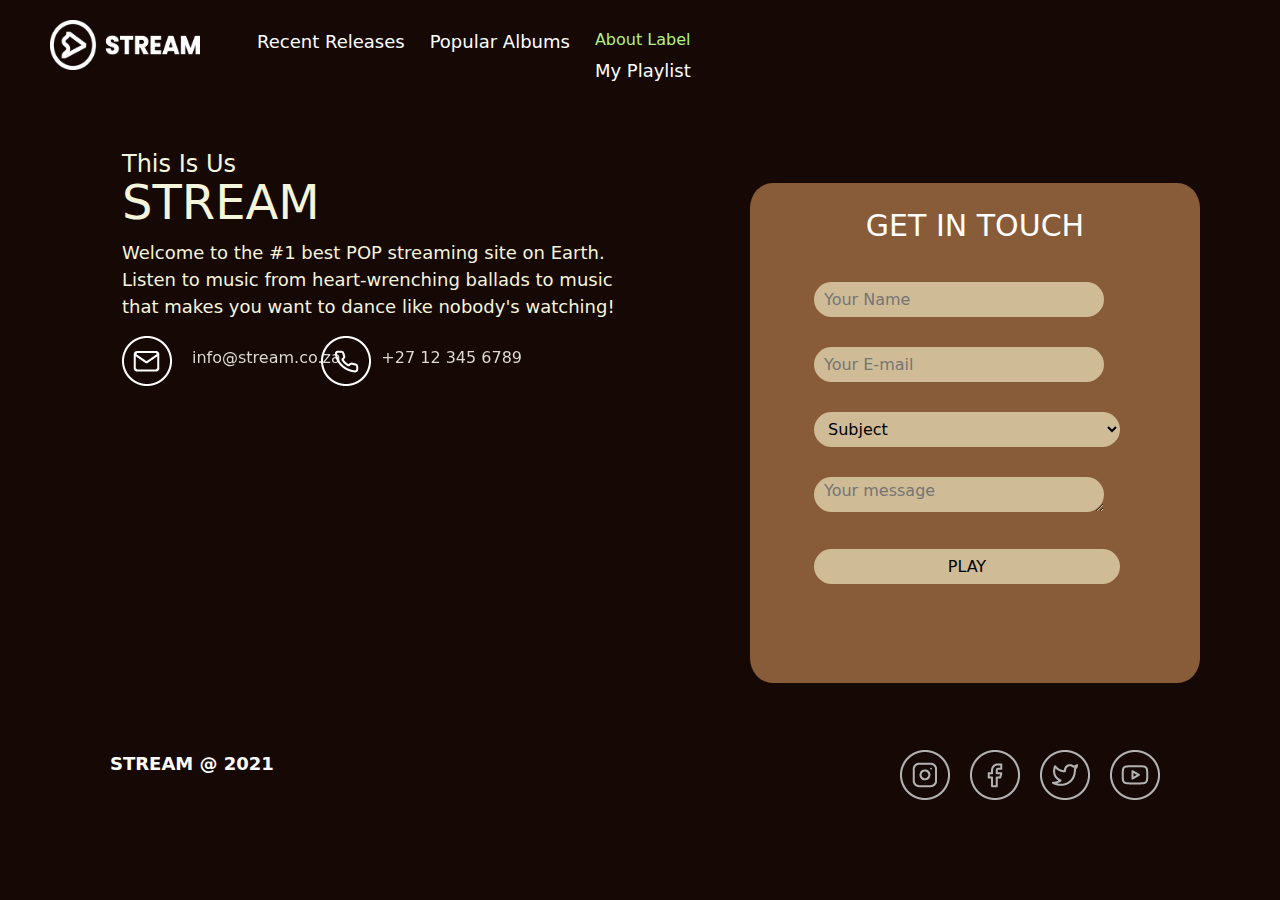
<file: pages/about.html>
<!DOCTYPE html>
<html lang="en">
    <head>
        <meta charset="UTF-8">
        <meta http-equiv="X-UA-Compatible" content="IE=edge">
        <meta name="viewport" content="width=device-width, initial-scale=1.0">
        <title>Final Assignment</title>
        <link rel="stylesheet" href="https://cdn.jsdelivr.net/npm/bootstrap@5.2.3/dist/css/bootstrap.min.css">
        <script src="https://cdn.jsdelivr.net/npm/bootstrap@5.2.3/dist/js/bootstrap.min.js"></script>
        <link rel="stylesheet" href="../css/main.css">

        <title>Final Assignment</title>
    </head>
    <body>
        <nav>
            <div class="logo">
                <img src="/assets/stream_logo_white.png" alt="steam logo" style="width: 150px; height: 50px;">
            </div>
                <div class="nav-con">
                    <ul>
                        <a href="../index.html"><li class="nav-text">Recent Releases</li></a>
                        <li class="nav-text">Popular Albums</li></a>
                        <a href="pages/about.html"><li class="active" >About Label</li></a>
                        <a href="../pages/my-playlist.html"><li class="nav-text">My Playlist</li></a>
                    </ul>
                 </div>
        </nav>

        <div class="about-stream">
                <h2 style="font-size: 24px; margin-bottom: -5px; color: beige;">This Is Us</h2>
                <h1 style="font-size: 48px; color: beige;">STREAM</h1>
                <p style="font-size: 18px;color: beige;">Welcome to the #1 best POP streaming site on Earth. Listen to music from heart-wrenching ballads to music that makes you want to dance like nobody's watching!  </p>
            <div class="email-icon">
                <img src="../assets/email_icon.png" alt="email icon">
                <p style="margin-top: -40px; margin-left: 70px;">info@stream.co.za</p>
            </div>
            <div class="phone-icon">
                <img src="../assets/phone_icon.png" alt="phone icon">
                <p style="margin-top: -40px; margin-left: 60px;">+27 12 345 6789</p>
            </div>
        </div>

        <div class="form">
            <form>
                <h3 class="h3-2">GET IN TOUCH</h3>
                <input class="input-element" type="text" placeholder="Your Name" required>
                <input class="input-element" type="email" placeholder="Your E-mail" required>
                <select class="input-element" required>
                    <option>subscription problems</option>
                    <option>my music wont play</option>
                    <option>how to make my playlist</option>
                    <option selected="selected">Subject</option>
                </select>

                <textarea class="input-element" placeholder="Your message" rows="10"></textarea>
                <button class="input-element" type="submit">PLAY</button>
            </form>
        </div>


        <DIV class="map">
            <iframe src="https://www.google.com/maps/embed?pb=!1m18!1m12!1m3!1d3589.3210306023675!2d28.207364714392646!3d-25.891815057632495!2m3!1f0!2f0!3f0!3m2!1i1024!2i768!4f13.1!3m3!1m2!1s0x1e956608911ce097%3A0x519896b4b6eda40a!2sOpen%20Window!5e0!3m2!1sen!2sza!4v1681117515356!5m2!1sen!2sza" width="550" height="200" style="border:0;" allowfullscreen="" loading="lazy" referrerpolicy="no-referrer-when-downgrade"></iframe>
        </DIV>

        <footer>
            <div class="copyright-txt-2">
                <p>STREAM @ 2021</p>
            </div>
                <div class="socials">
                    <div class="youtube-icon"><img src="../assets/instagram_icon.png" alt="youtube icon" style="width: 50px; height: 50px; float: right;margin-right: 250px;"></div>
                    <div class="facebook-icon"><img src="../assets/facebook_icon.png" alt="facebook icon" style="width: 50px; height: 50px; float: right; margin-right:-120px;"></div>
                    <div class="twitter-icon"><img src="../assets/twitter_icon.png" alt="twitter icon" style="width: 50px; height: 50px; float: right; margin-right: -190px;"></div>
                    <div class="instagram-icon"><img src="../assets/youtube_icon.png" alt="instagram icon" style="width: 50px; height: 50px; float: right; margin-right: -260px;"></div>

                </div>

   
        </footer>
    </body>
</html>
</file>
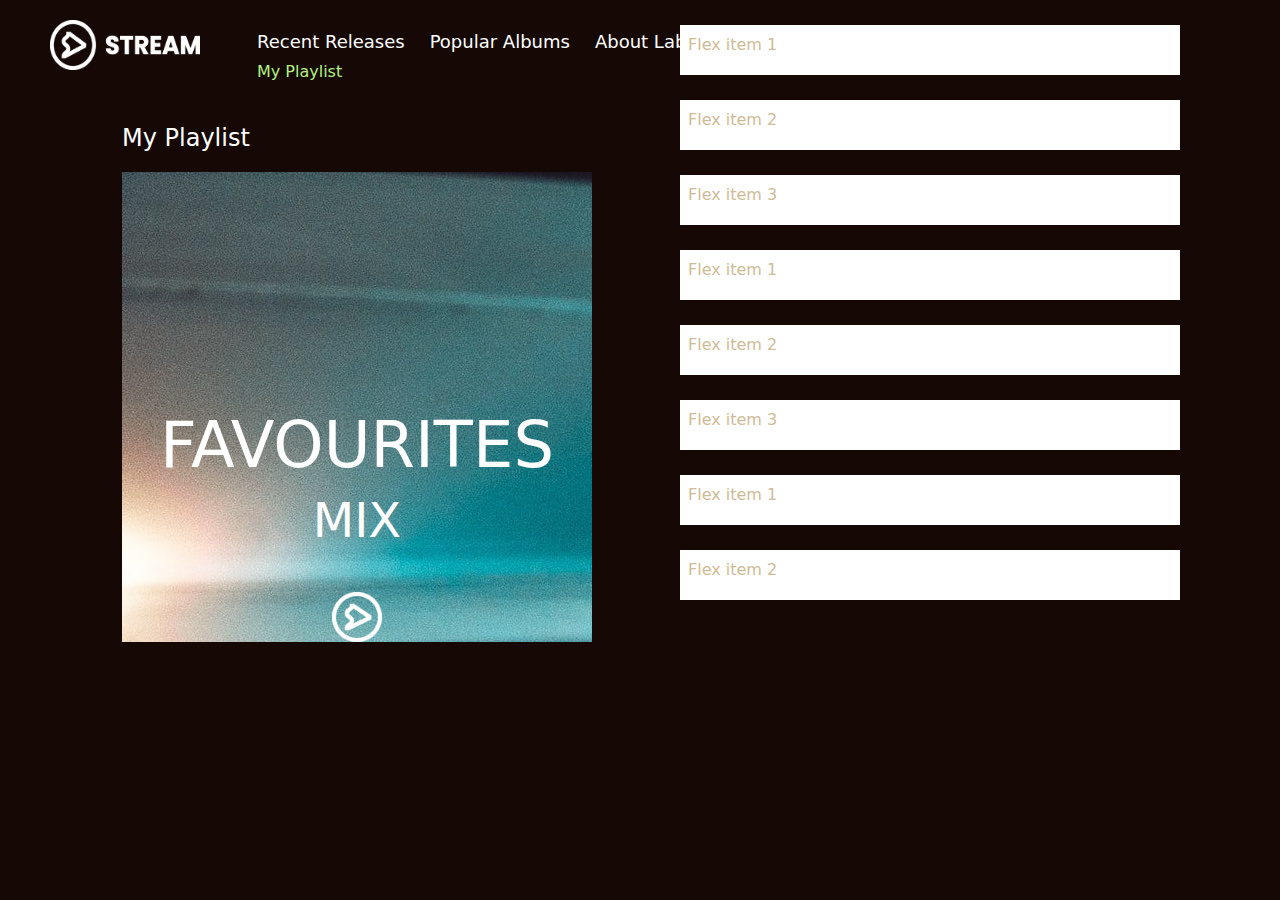
<file: pages/my-playlist.html>
<!DOCTYPE html>
<html lang="en">
    <head>
        <meta charset="UTF-8">
        <meta http-equiv="X-UA-Compatible" content="IE=edge">
        <meta name="viewport" content="width=device-width, initial-scale=1.0">
        <title>Final Assignment</title>
        <link rel="stylesheet" href="https://cdn.jsdelivr.net/npm/bootstrap@5.2.3/dist/css/bootstrap.min.css">
        <script src="https://cdn.jsdelivr.net/npm/bootstrap@5.2.3/dist/js/bootstrap.min.js"></script>
        <link rel="stylesheet" href="../css/main.css">

        <link rel="preconnect" href="https://fonts.googleapis.com">
        <link rel="preconnect" href="https://fonts.gstatic.com" crossorigin>
        <link href="https://fonts.googleapis.com/css2?family=Diplomata&family=Homemade+Apple&family=Montserrat:ital,wght@0,300;0,400;0,500;0,600;0,800;1,400&family=Playfair+Display:ital,wght@0,400;0,800;1,500&family=Poppins:wght@400;500;600&display=swap" rel="stylesheet">

    </head>
    <body>
         <nav>
            <div class="logo">
                <img src="/assets/stream_logo_white.png" alt="steam logo" style="width: 150px; height: 50px;">
            </div>
                 <div class="nav-con">
                     <ul>
                     <a href="../index.html"><li class="nav-text">Recent Releases</li></a>
                     <li class="nav-text">Popular Albums</li></a>
                     <a href="../pages/about.html"><li class="nav-text">About Label</li></a>
                     <a href="../pages/my-playlist.html"><li class="active" >My Playlist</li></a>
                    </ul>
                </div>
        </nav>

        <div class="mp-content">
            <div><p style="color: white; font-size: 24px;">My Playlist</p></div>
            <div class="playlist-cover">
                <h1 style="color: white;font-size: 64px;">FAVOURITES</h1>
                <h2 style="color: white; font-size: 48px;">MIX</h2>
                <div>
                    <img src="../assets/stream_small_logo_white.png" alt="Logo" style="width: 50px; height: 50px; margin-top: 35px;">
                </div>
            </div>   
        </div>
        <div class="playlist-list">
            <div class="d-flex flex-column">
                <div class="p-2">Flex item 1</div>
                <div class="p-2">Flex item 2</div>
                <div class="p-2">Flex item 3</div>
                <div class="p-2">Flex item 1</div>
                <div class="p-2">Flex item 2</div>
                <div class="p-2">Flex item 3</div>
                <div class="p-2">Flex item 1</div>
                <div class="p-2">Flex item 2</div>

         </div>


       
    </body>
</html>
</file>
<file: css/main.css>
body{
    background-color: #150805;
}



.logo{
    float: left;
    margin-top: 20px;
    margin-left: 50px;
}

.nav-con{
    width: 560px;
    height: 60px;
    float: left;
    margin-top: 23px;
    margin-left: 20px;
    margin-right: 100px;
}

nav ul{
    list-style: none;}

nav li{
   float: left;
   margin-left: 5px;
   padding-top: 5px;
   padding-right:20px;
  
}

nav li:hover{
    font-weight: 500;
    cursor: pointer;
    color: rgb(178, 240, 128);
    }


header{
        width: 100%;
        height: 840px;
        background-image: url(../assets/billie-eilish-american-singer-2021-5k-8k-5120x2880-6487.jpg);
        background-size: cover;
        padding-top: 150px;
        padding-left: 10%;
        padding-right: 10%;
        color: white;
}

.nav-text{
    color: white;
    font-size: 18px;

    
}

.active{
    color: rgb(178, 240, 128);
   
}


h3{
    font-size: 36px;
    font-family: system-ui, -apple-system, BlinkMacSystemFont, 'Segoe UI', Roboto, Oxygen, Ubuntu, Cantarell, 'Open Sans', 'Helvetica Neue', sans-serif;
    
}

h1{
    font-size: 72px;
    
}

.play-btn{
    width: 250px;
    height: 70px;
    background-color: #150805;
    color: #3b4b27;
    border: 2px solid #2b2b2b;
    border-radius: 35px;
    text-align: center;
    padding-top: 10px;
    font-weight: bold;
    margin-top: 30px;
    font-size: 24px;
}

.play-btn:hover{
        background-color:  #3b4b27;
        cursor: pointer;
        color: white;
        
    }

.shuffle-btn{
    width: 250px;
    height: 70px;
    border: 2px solid #2b2b2b;
    border-radius: 35px;
    text-align: center;
    padding-top: 10px;
    font-weight: bold;
    margin-top: -70px;
    margin-left: 5px;
    font-size: 24px;
    float: right;

}

.shuffle-btn:hover{
    background-color: #150805;
    color: #3b4b27;
    cursor: pointer;}


.half{
    width: 50%;

}

.ft-art-block2{
    width: 600px;
    height: 480px;
    background-color: #885c38;
    margin-top: -560px;
    margin-right: 70px;
    float: right;
    z-index: 2;
    position: inherit;
    padding-left: 120px;
    padding-top: 30px;
    padding-right: 30px;
    
}

.ft-art-block{
    width:600px ;
    height: 390px;
    background-color: #cfbb95;
    margin-left: 100px;
    margin-bottom: 170px;
    margin-top: -60px;
    z-index: 2;
    position: relative;
  
    
}


h4{
    font-size: 24px;
}

.featured-art-text{
    font-size: 48px;
}

.feat-art-p{
    font-size: 18px;
}

.left-arrows{
    margin-top: 110px;
    margin-left: 290px;
    padding-left: 30px;
    padding-right: 30px;
}


.left-arrows:hover{
    cursor: pointer;
    filter: invert(var(--value, 100%))
}

.right-arrows{
    width: 50px;
    height: 50px;
    margin-left: 380px;
    margin-top: -50px;
    margin-right: 20px;
}


.right-arrows:hover{
    cursor: pointer;
    filter: invert(var(--value, 100%))
}



.recent-r{
    margin-left: 90px;

}



.recent-r-txt{
    margin-left: 500;
    color: white;
    margin-bottom: 40px;
}

#container {
	text-align: justify;
	}
#container > div {
	width: 227x;
    height: 227px;
	display: inline-block;
	vertical-align: top;
    border: 1px black solid;
	*display: inline;
	zoom: 1;
    margin-right: 60px;
	}
#container:after {
	width: 100%;
	display: inline-block;
    }


    .overlay {
        z-index: 9;
        margin: 30px;
        background: #009938;
    }


    .popular-r{
        margin-left: 90px;
        margin-top: 80px;
    }
    
    
    
    .popular-r-txt{
        margin-bottom: 40px;
        margin-left: 500;
        color: white;
    }
    

.rw-1{
    margin-bottom: 30px;
}

.charlie{
    margin-left: 5px;
    margin-bottom: 60px;
}
.rw-2{
    margin-bottom: 60px;
}


.copyright-txt{
    color: white;
    font-weight: bold;
    font-size: 18px;
    margin-left: 90px;
}

.footer-icons{
    margin-top: -50px;
    margin-bottom: 100px;
    filter: invert(var(--value, 100%));
}

.footer-icons:hover{
    cursor: pointer;
}

.facebook-icon:hover{
    filter: invert(var(--value, 70%));
}

.youtube-icon:hover{
    filter: invert(var(--value, 70%));
}

.twitter-icon:hover{
    filter: invert(var(--value, 70%));
}

.instagram-icon:hover{
    filter: invert(var(--value, 70%));
}


.about-stream{

    width: 500px;
    height: 400px;
    margin-top: 150px;
    margin-left:122px ;
    
    z-index: 1;
    position: absolute;

}

.about-head{
    font-size: 24px;
    color: #885c38;
    
}

.about-str{
    font-size: 48px;
    color: #885c38;
}

.about-p{
    font-size: 18px;
    color: #885c38;
}


.email-icon{
    float: left;
    width: 50px;
    height: 50px;
    filter: invert(var(--value, 100%));

}


.phone-icon{
    float: right;
    margin-left: 80px;
    margin-right: 100px;
    filter: invert(var(--value, 100%));

}




form{
    width: 450px;
    margin: 0 auto;
    height: 500px;
    margin-top: 100px;
    background-color:#885c38;
    padding-left: 5%;
    padding-right: 5%;
    padding-top: 25px;
    padding-bottom: 40px;
    float: right;
    margin-right: 80px;
    border-radius: 5%;
}


.input-element{
    width: 90%;
    height: 35px;
    margin-top: 30px;
    padding-left: 10px;
    padding-right: 10px;
    border: none;
    border-radius: 20px;
    background-color: #cfbb95;
}

.input-element::hover{
    border-color: #150805;
}

select, button{
    width: 95% !important;
}


.header-image{
    width: 100%;
    height:800px;
    background-image: url(..//assets/pexels-wendy-wei-1190297.jpg);
}

button{
    background-color: #150805;
    border-color: #cfbb95;
    font-style: bold;
}


.h3-2{
    text-align: center;
    color: white;
    border-color: #009938;
    font-size:30px;    
}

.map{
    z-index: 1;
    position: absolute;
    margin-top: 450px;
    margin-left: 122px;
}


.copyright-txt-2{
    z-index: 1;
    position: absolute;
    color: white;
    margin-top: 750px;
    font-weight: bold;
    margin-left: 110px;
    font-size: 18px;
    margin-bottom: 30px;
}


.socials{
    z-index: 1;
    position: absolute;
    margin-top: 750px;
    margin-left: 900px;
    margin-bottom: 30px;
    filter: invert(var(--value, 70%));


}



.mp-content{
    width: 470px;
    height: 520px;
    margin-left: 122px;
    margin-top: 120px;
    z-index: 1;
    position: absolute;
    margin-bottom: 140px;
}



.playlist-cover{
    width: 470px;
    height: 470px;
    background-image: url(../assets/party-planning.original.jpg);
    text-align: center;
    padding-top: 235px;
}


.johjoh{
    width: 600px;
    height: 50px;
    border-bottom: #3b4b27;
    float: right;
    z-index: 1;
    position: absolute;
    margin-left: 470px;
    margin-top: 400px;
}

.p-2{
    margin-top: 25px;
    width: 500px;
    height: 50px;
    border-bottom: black;
    color: #cfbb95;
    background-color:white;
    margin-left: -200px;

}
</file>
